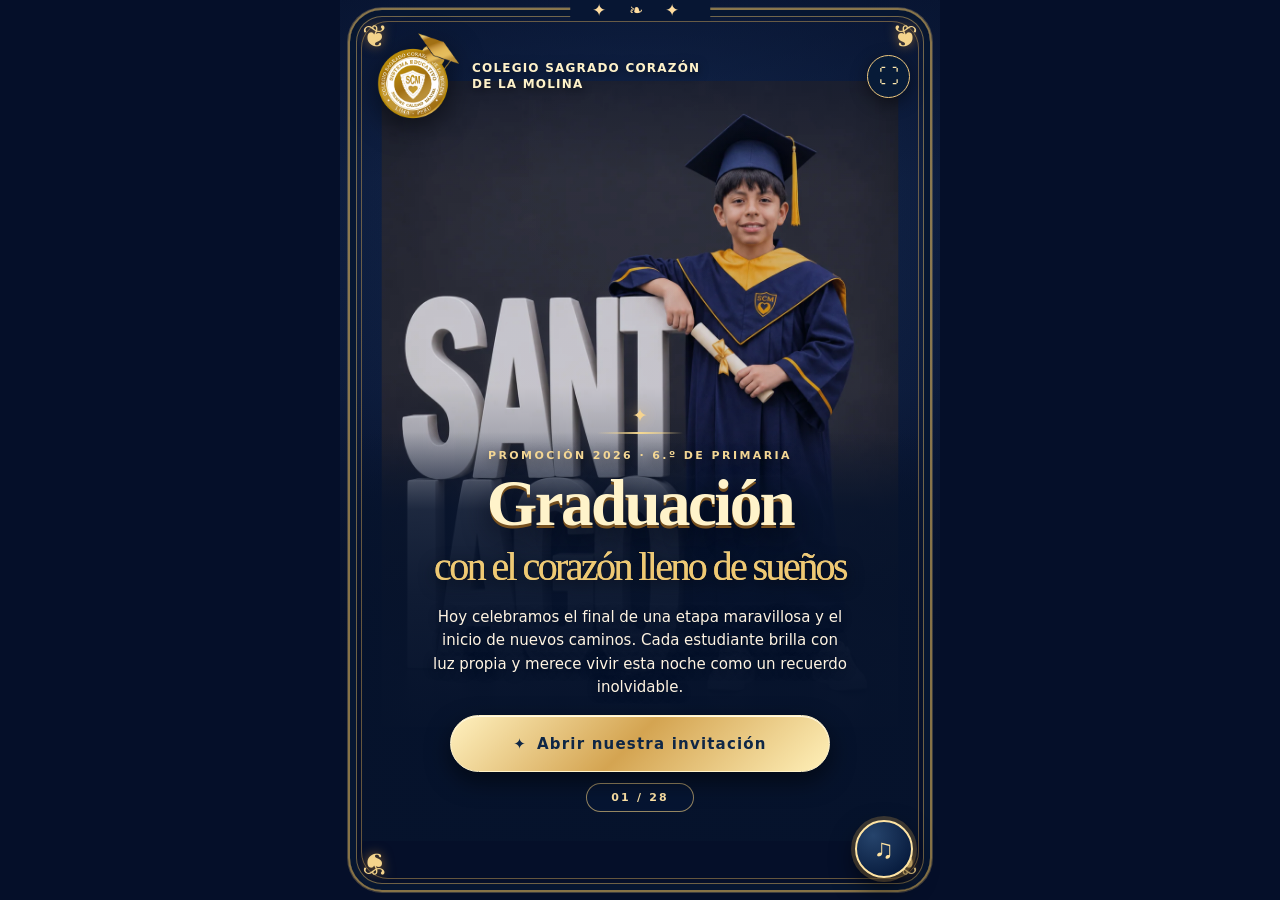
<file: Graduacion/index.html>
<!doctype html>
<html lang="es-PE">
<head>
  <meta charset="utf-8">
  <meta name="viewport" content="width=device-width,initial-scale=1,viewport-fit=cover">
  <meta name="theme-color" content="#050f29">
  <meta name="apple-mobile-web-app-capable" content="yes">
  <meta name="apple-mobile-web-app-status-bar-style" content="black-translucent">
  <meta name="mobile-web-app-capable" content="yes">
  <link rel="manifest" href="manifest.webmanifest">
  <meta name="description" content="Graduación de 6.º grado de Primaria · Colegio Sagrado Corazón de La Molina · Promoción 2026">
  <link rel="stylesheet" href="assets/estilos.css">
  <title>Graduación 6.º de Primaria 2026 | SCM</title>
</head>
<body>
  <main class="shell cover cover-luxury" aria-label="Portada de graduación">
    <div class="hero-stage" id="stage"></div>
    <div class="hero-mist"></div>
    <div class="royal-frame" aria-hidden="true"><span class="royal-corner rc-tl">❦</span><span class="royal-corner rc-tr">❦</span><span class="royal-corner rc-bl">❦</span><span class="royal-corner rc-br">❦</span></div>

    <header class="head luxury-head">
      <img src="assets/logo-graduacion.png" alt="Logotipo oficial SCM">
      <span>COLEGIO SAGRADO CORAZÓN<br>DE LA MOLINA</span>
      <button class="fullscreen-trigger" id="fullscreen" type="button" aria-label="Activar pantalla completa" title="Pantalla completa">⛶</button>
    </header>

    <section class="hero-overlay-card">
      <div class="crest-divider" aria-hidden="true">✦</div>
      <div class="hero-ornament-line"></div>
      <div class="kicker deluxe">Promoción 2026 · 6.º de Primaria</div>
      <h1 class="hero-title calligraphy-gold">Graduación<br><span>con el corazón lleno de sueños</span></h1>
      <p class="hero-message luxury-copy">Hoy celebramos el final de una etapa maravillosa y el inicio de nuevos caminos. Cada estudiante brilla con luz propia y merece vivir esta noche como un recuerdo inolvidable.</p>

      <div class="hero-actions">
        <a class="modern-btn modern-btn-main" href="invitacion.html">✦ <span>Abrir nuestra invitación</span></a>
      </div>
      <div class="hero-counter" id="counter">01 / 28</div>

    </section>
    <button class="royal-music" id="music" type="button" aria-label="Reproducir música" title="Reproducir o pausar música" aria-pressed="false">♫</button>
  </main>

  <audio id="audio" loop preload="none" src="assets/musica-graduacion.mp3"></audio>
  <div class="fullscreen-message" id="fullscreen-message" role="dialog" aria-modal="true" aria-label="Pantalla completa" aria-hidden="true">
    <div class="fullscreen-panel">
      <div style="font-size:36px">✦</div>
      <h2>Disfruta la invitación a pantalla completa</h2>
      <p id="fullscreen-help">Para una experiencia más inmersiva, utiliza el modo de pantalla completa de tu navegador.</p>
      <button id="fullscreen-close" type="button">Entendido</button>
    </div>
  </div>
  <script src="assets/datos.js"></script>
  <script src="assets/sitio.js"></script>
</body>
</html>
</file>
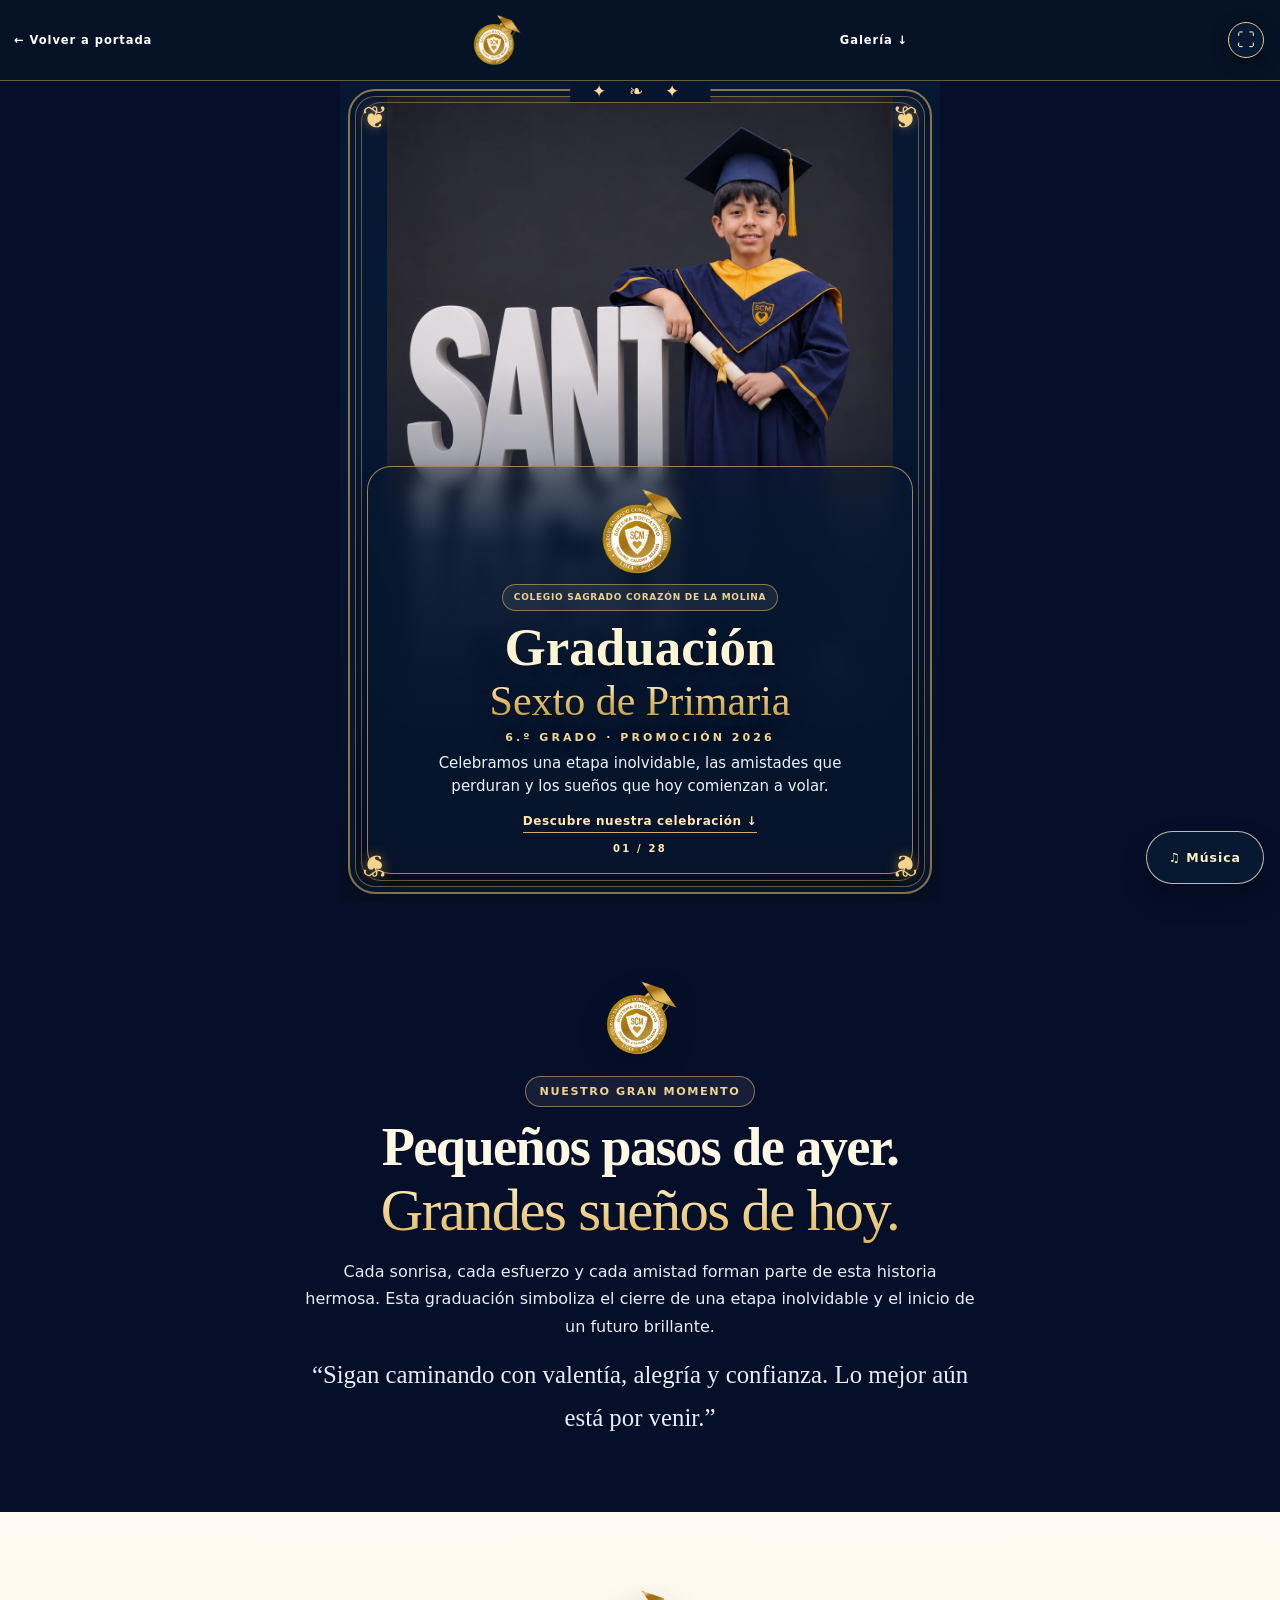
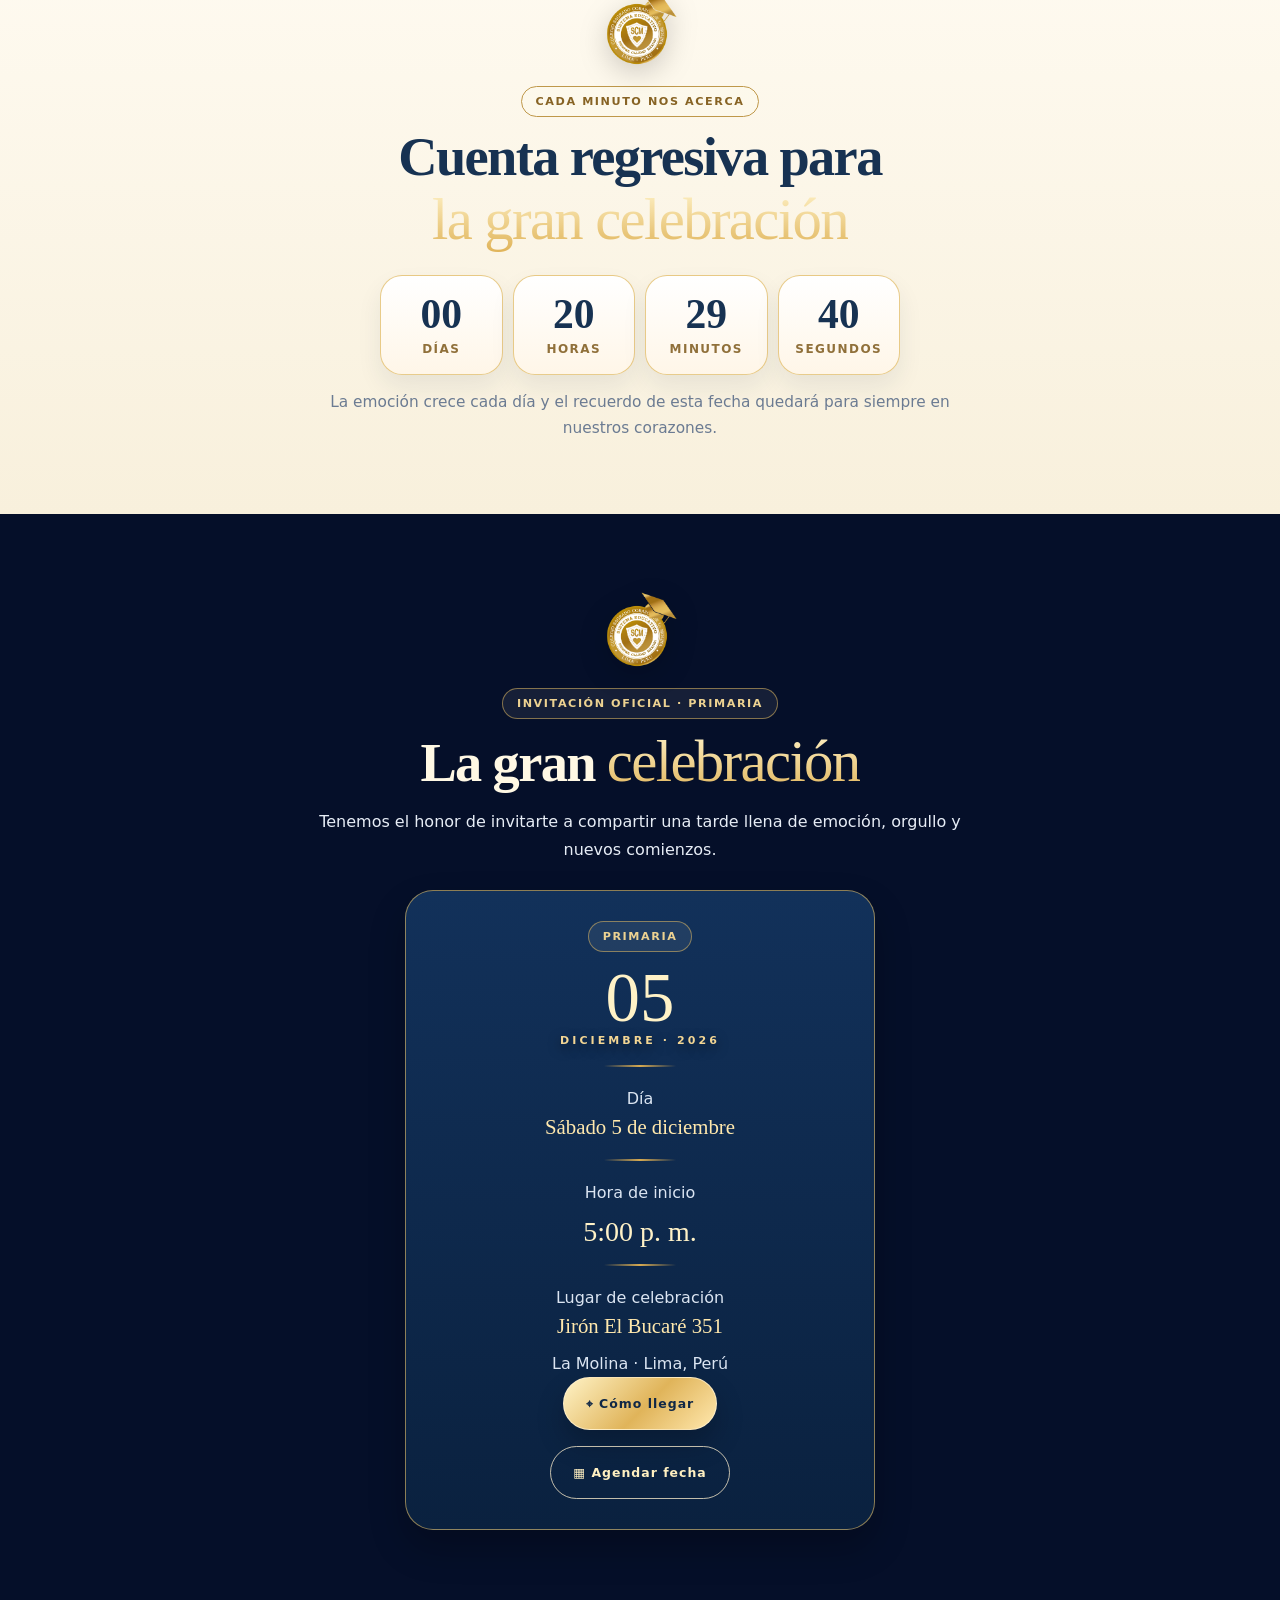
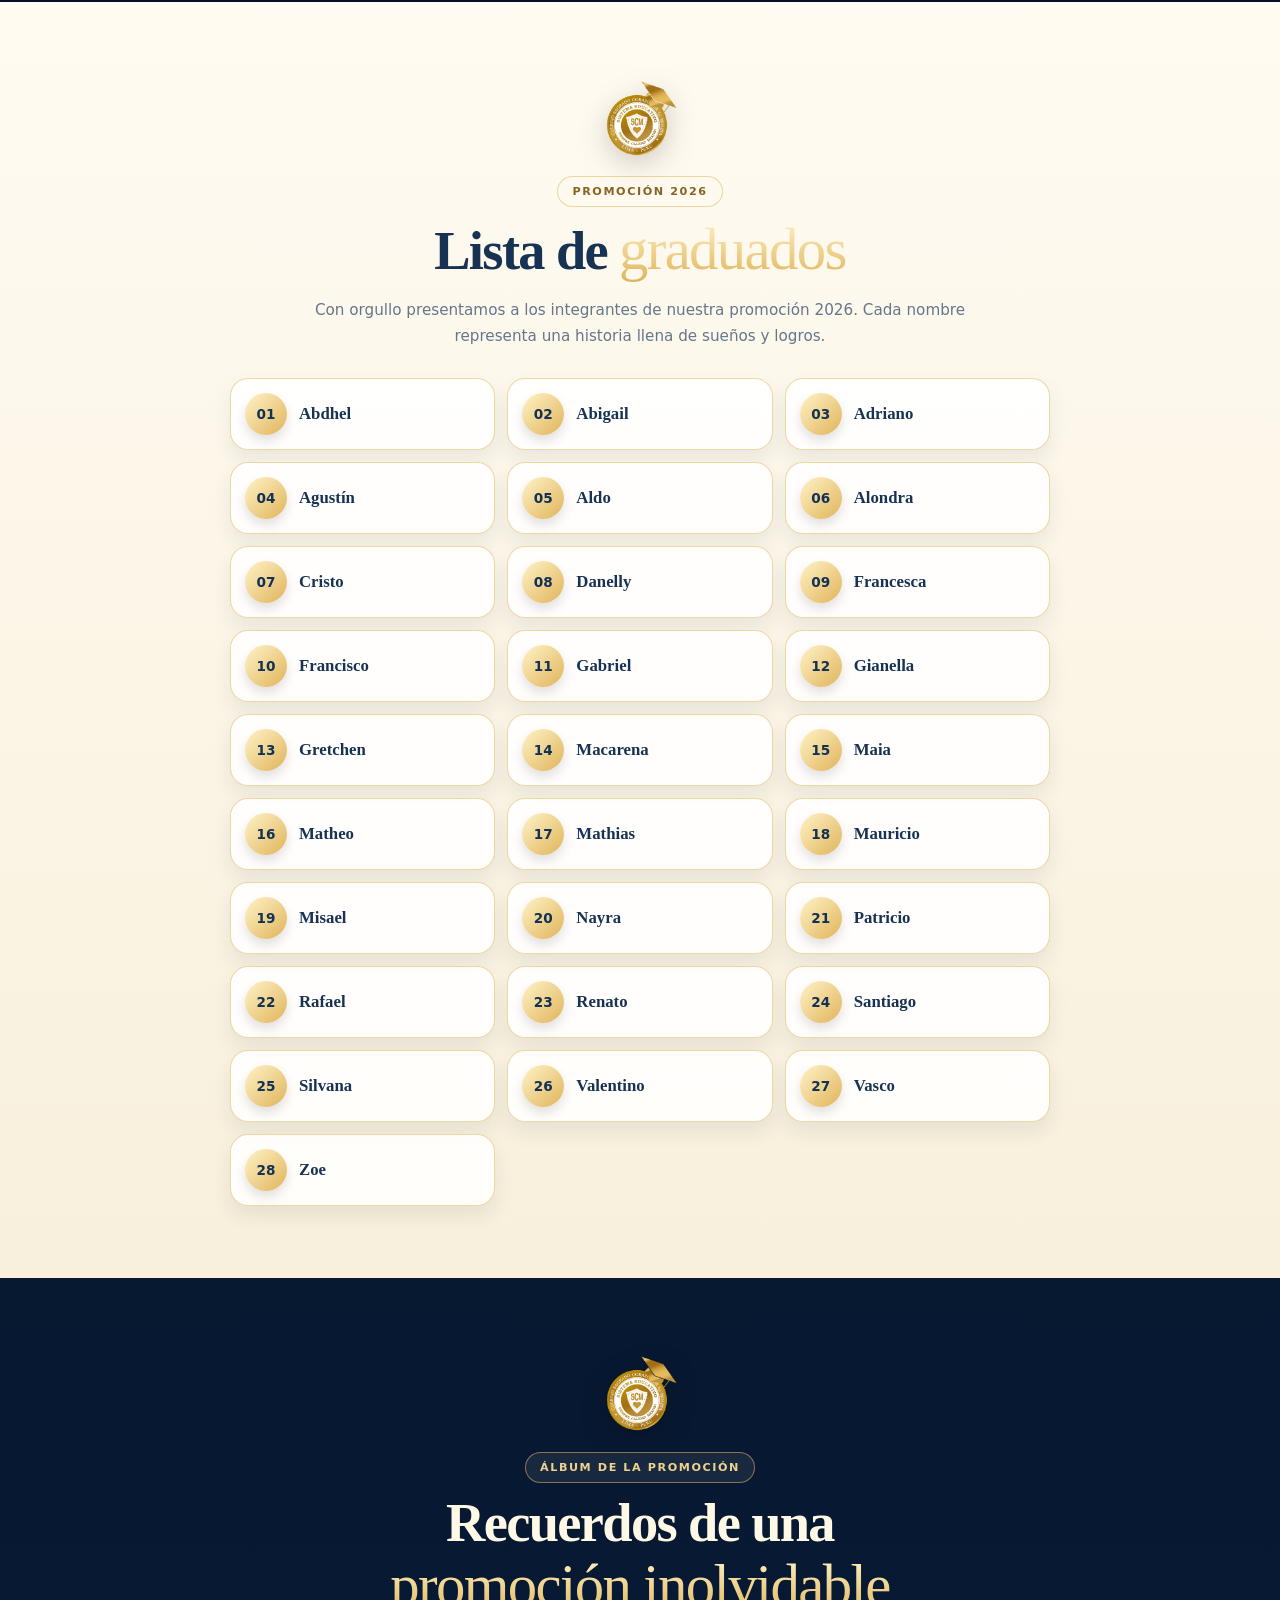
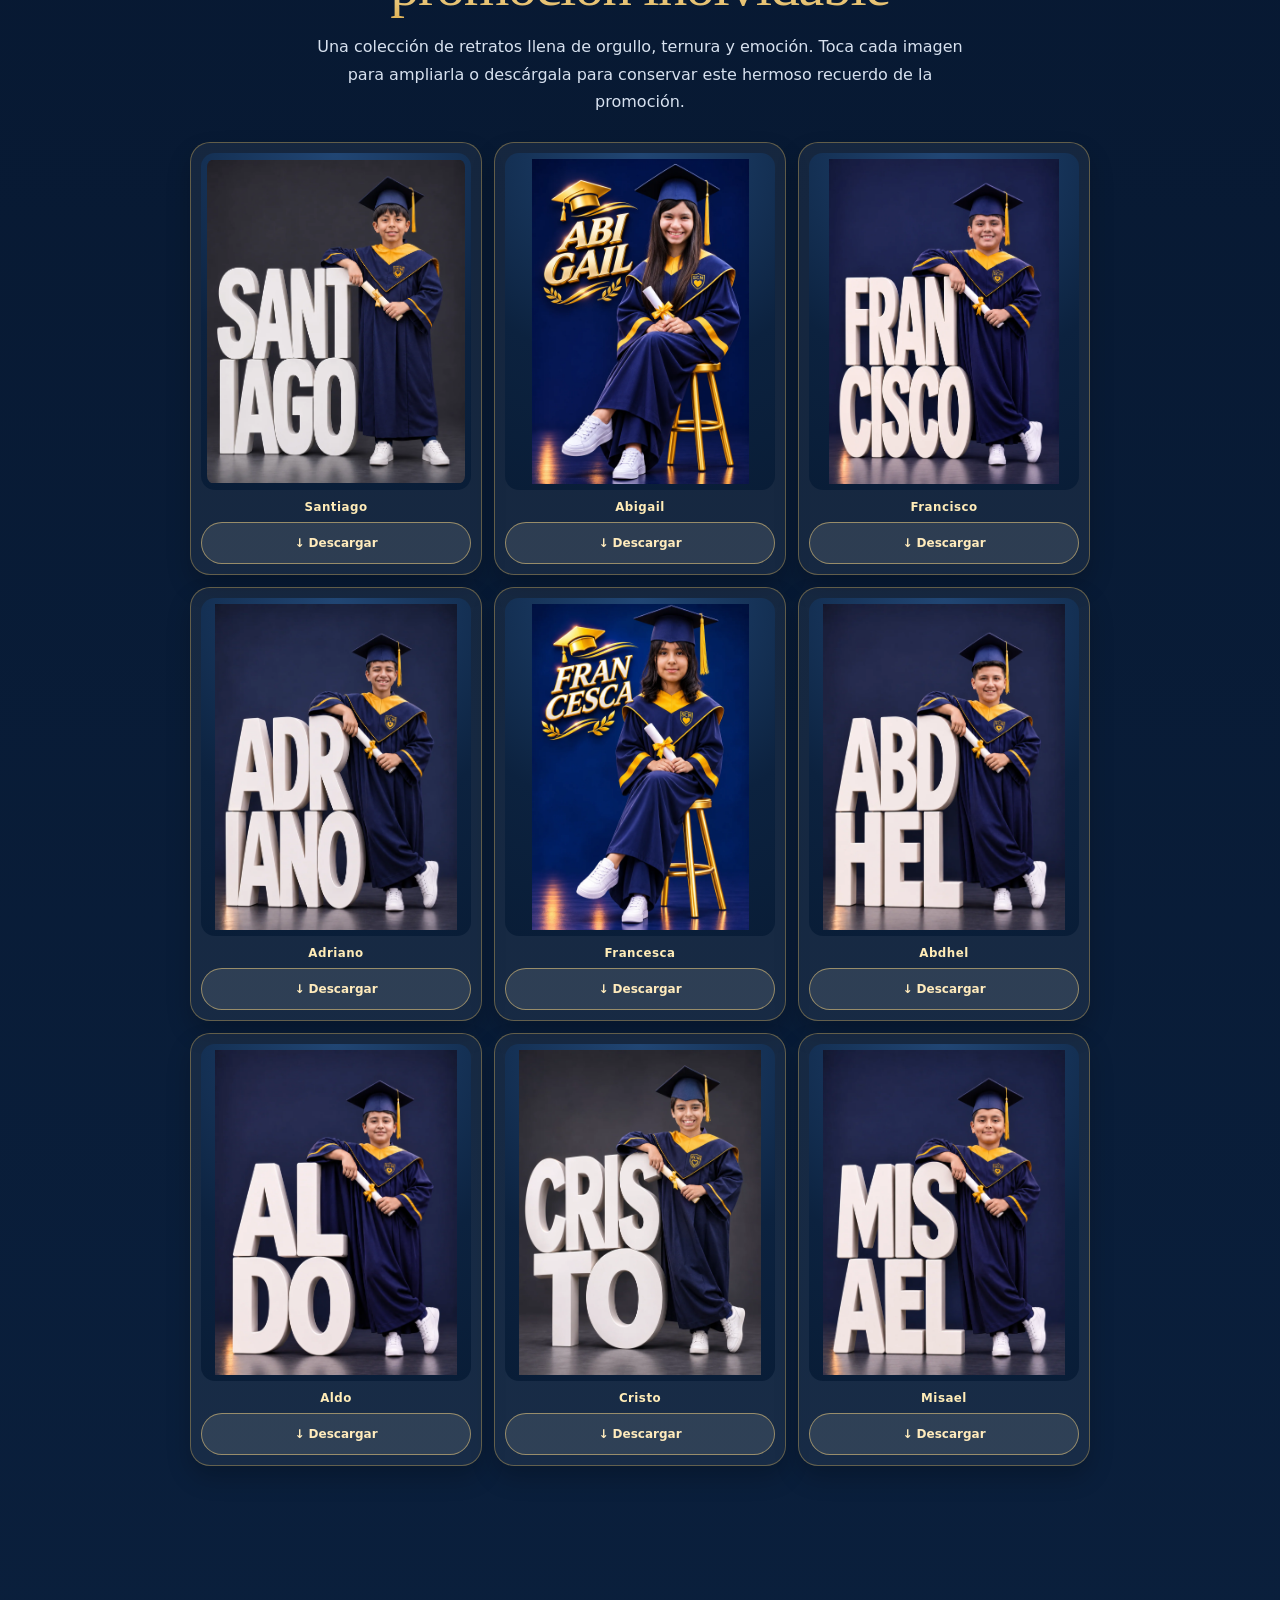
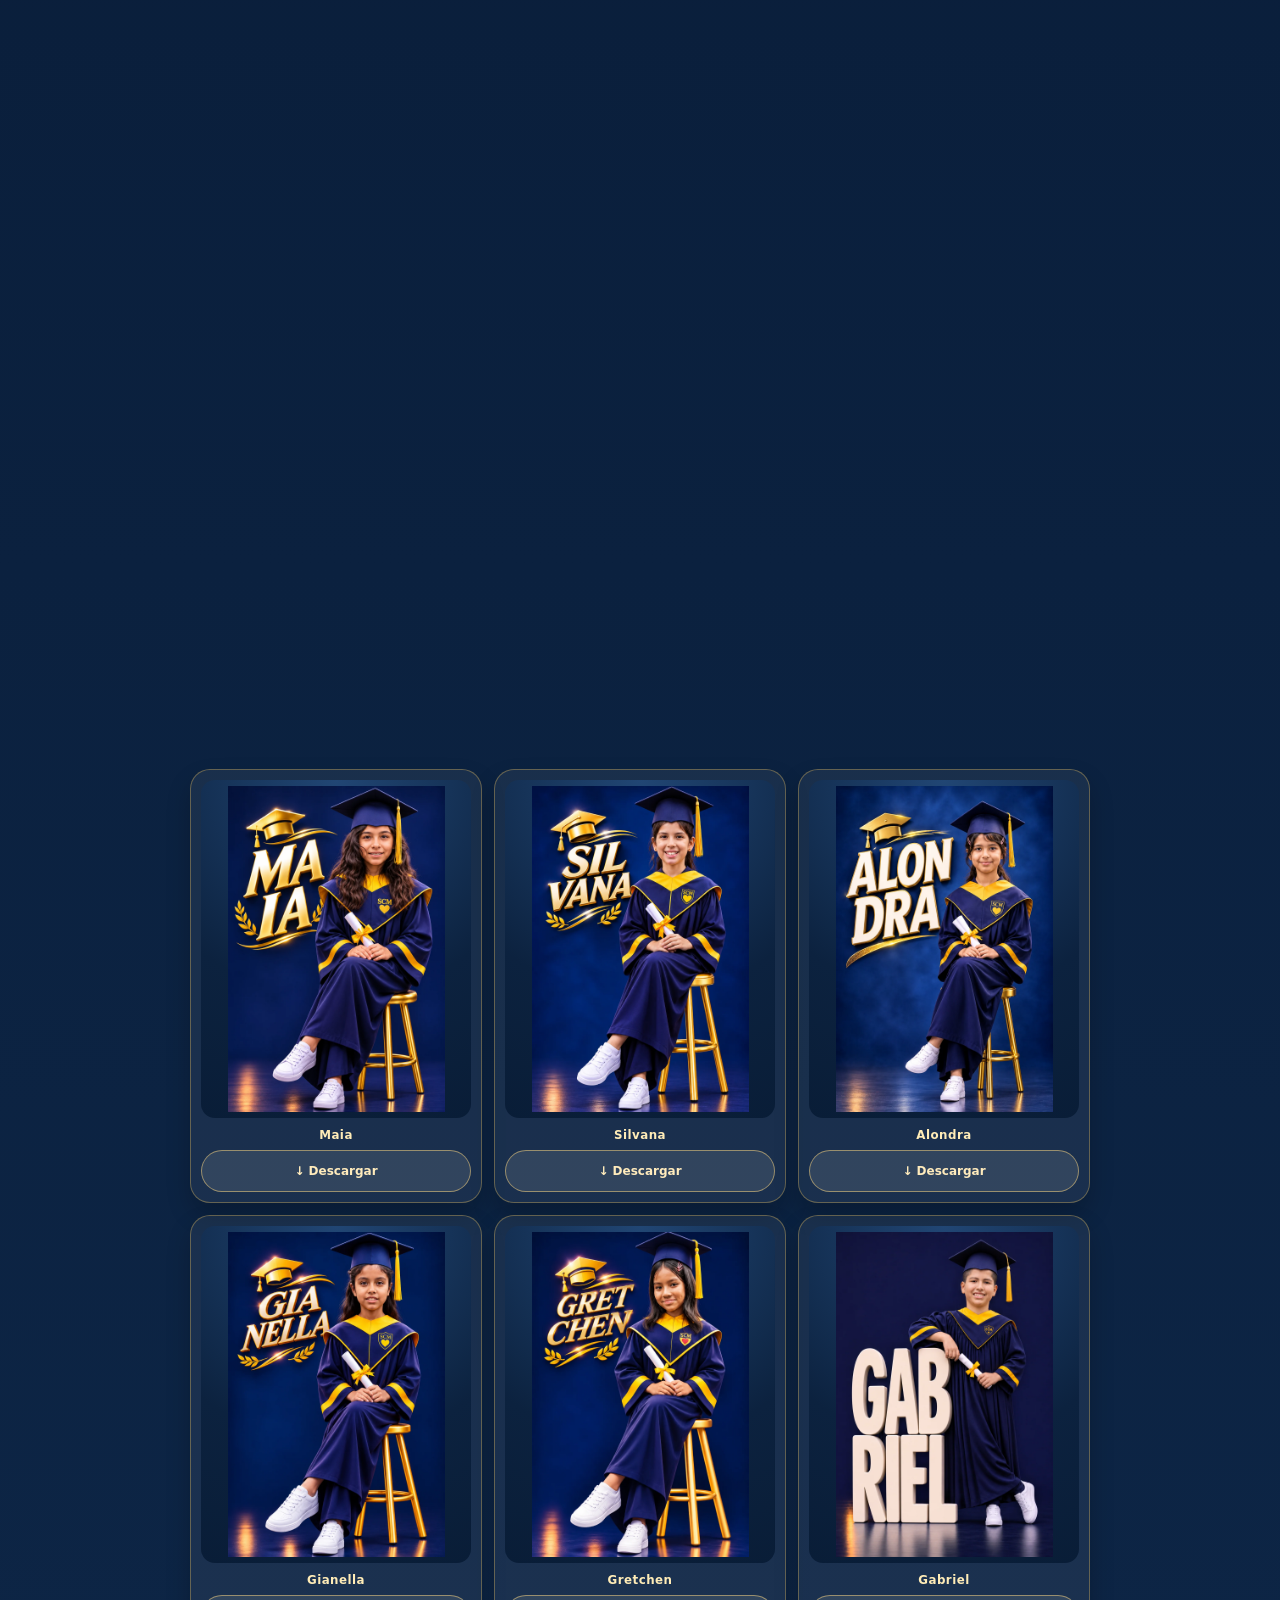
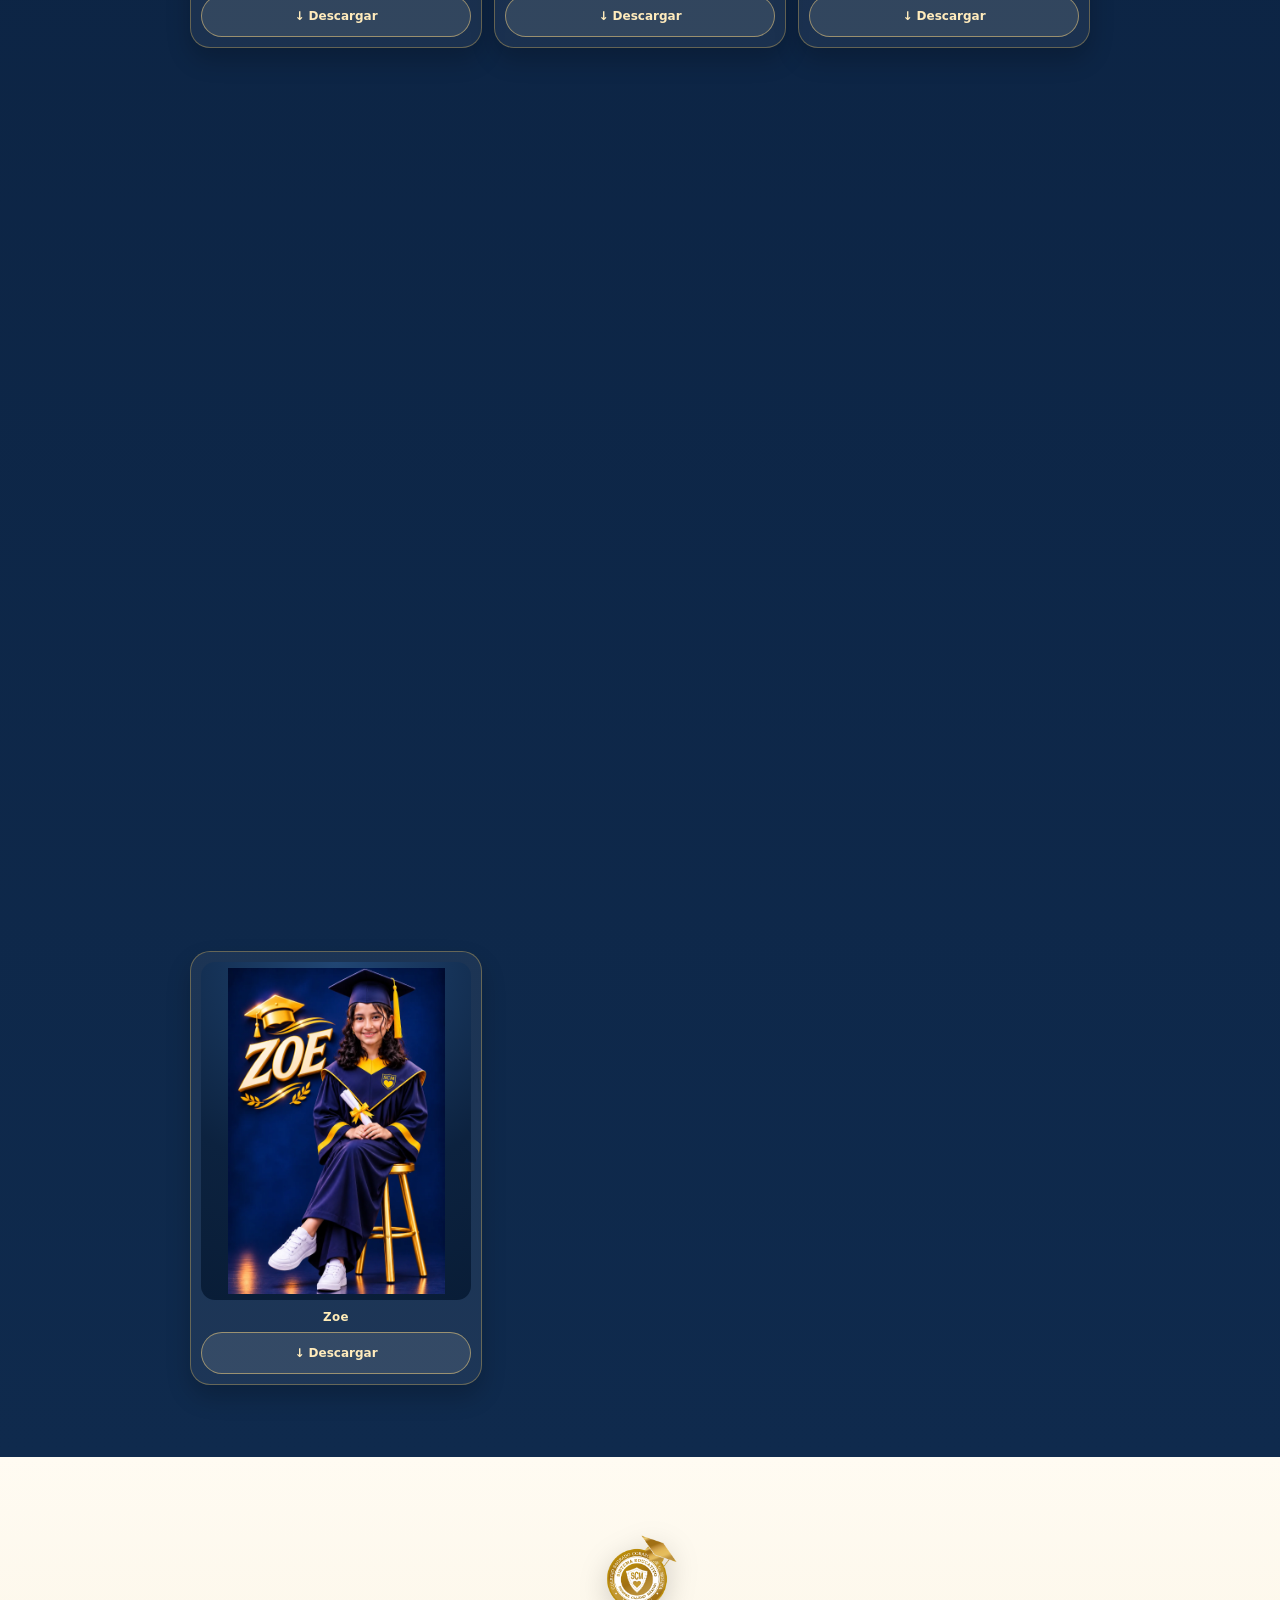
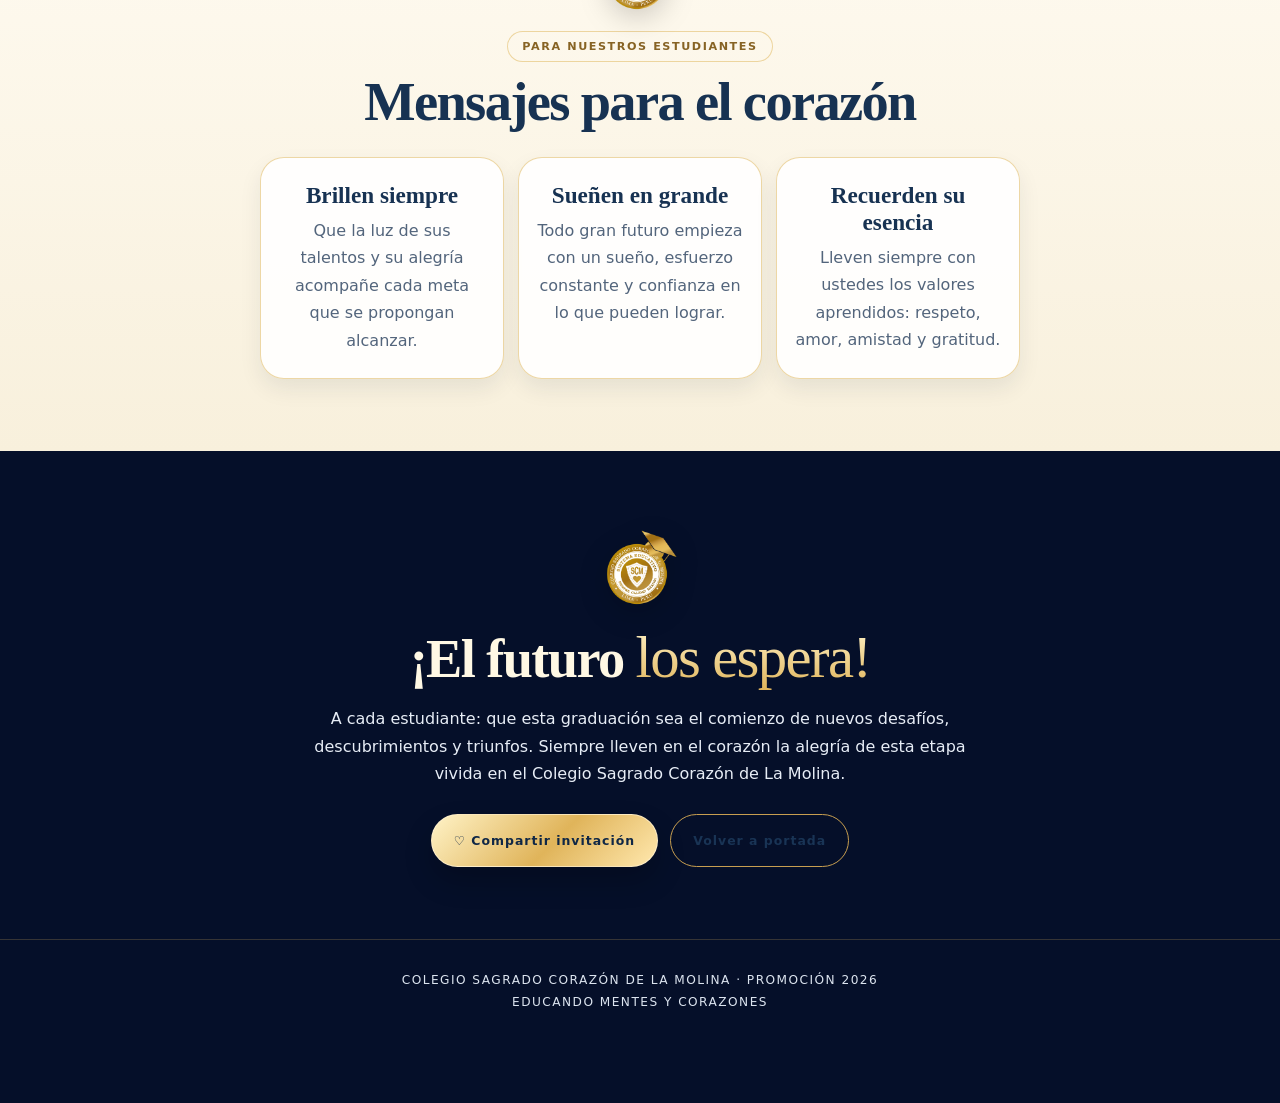
<file: Graduacion/invitacion.html>
<!doctype html>
<html lang="es-PE">
<head>
  <meta charset="utf-8">
  <meta name="viewport" content="width=device-width,initial-scale=1,viewport-fit=cover">
  <meta name="theme-color" content="#050f29">
  <meta name="apple-mobile-web-app-capable" content="yes">
  <meta name="apple-mobile-web-app-status-bar-style" content="black-translucent">
  <meta name="mobile-web-app-capable" content="yes">
  <link rel="manifest" href="manifest.webmanifest">
  <meta name="description" content="Graduación de 6.º grado de Primaria · Colegio Sagrado Corazón de La Molina · Promoción 2026">
  <link rel="stylesheet" href="assets/estilos.css">
  <title>Graduación 6.º de Primaria 2026 | SCM</title>
</head>
<body>
  <nav class="backbar">
    <a href="index.html">← Volver a portada</a>
    <img src="assets/logo-graduacion.png" alt="SCM">
    <a href="#galeria">Galería ↓</a>
    <button class="fullscreen-trigger" id="fullscreen" type="button" aria-label="Activar pantalla completa" title="Pantalla completa">⛶</button>
  </nav>

  <main>
    <section class="inside-hero shell inside-hero-luxury">
      <div class="royal-frame inner-royal-frame" aria-hidden="true"><span class="royal-corner rc-tl">❦</span><span class="royal-corner rc-tr">❦</span><span class="royal-corner rc-bl">❦</span><span class="royal-corner rc-br">❦</span></div>
      <div class="hero-stage inside-stage" id="stage"></div>
      <div class="hero-mist inside"></div>
      <div class="inside-card luxury-inside-card">
        <img class="logo-section" src="assets/logo-graduacion.png" alt="SCM">
        <div class="badge">Colegio Sagrado Corazón de La Molina</div>
        <h1 class="calligraphy-gold">Graduación<br><span class="script">Sexto de Primaria</span></h1>
        <div class="kicker">6.º grado · Promoción 2026</div>
        <p class="inside-msg">Celebramos una etapa inolvidable, las amistades que perduran y los sueños que hoy comienzan a volar.</p>
        <a class="inside-down-link" href="#cuenta-regresiva">Descubre nuestra celebración <span aria-hidden="true">↓</span></a>
        <div class="progress" id="counter">01 / 28</div>
      </div>
    </section>

<section class="section welcome deluxe-section">
      <img class="logo-section reveal" src="assets/logo-graduacion.png" alt="Logotipo de graduación">
      <div class="badge">Nuestro gran momento</div>
      <h2 class="reveal fancy-section-title">Pequeños pasos de ayer.<br><span>Grandes sueños de hoy.</span></h2>
      <p class="reveal">Cada sonrisa, cada esfuerzo y cada amistad forman parte de esta historia hermosa. Esta graduación simboliza el cierre de una etapa inolvidable y el inicio de un futuro brillante.</p>
      <p class="quote reveal">“Sigan caminando con valentía, alegría y confianza. Lo mejor aún está por venir.”</p>
    </section>

    <section class="section light countdown-wrap" id="cuenta-regresiva">
      <img class="logo-section reveal" src="assets/logo-graduacion.png" alt="SCM">
      <div class="badge" style="color:#876324;border-color:#bf984a">Cada minuto nos acerca</div>
      <h2 class="reveal fancy-section-title dark">Cuenta regresiva para<br><span>la gran celebración</span></h2>
      <div class="count-grid reveal" id="countdown">
        <div class="count-box"><strong id="days">00</strong><span>Días</span></div>
        <div class="count-box"><strong id="hours">00</strong><span>Horas</span></div>
        <div class="count-box"><strong id="minutes">00</strong><span>Minutos</span></div>
        <div class="count-box"><strong id="seconds">00</strong><span>Segundos</span></div>
      </div>
      <p id="countdown-note" class="countdown-note">La emoción crece cada día y el recuerdo de esta fecha quedará para siempre en nuestros corazones.</p>
    </section>

    <section class="section" id="ceremonia">
      <img class="logo-section reveal" src="assets/logo-graduacion.png" alt="Logotipo de graduación SCM">
      <div class="badge">Invitación oficial · Primaria</div>
      <h2 class="reveal fancy-section-title">La gran <span>celebración</span></h2>
      <p class="reveal">Tenemos el honor de invitarte a compartir una tarde llena de emoción, orgullo y nuevos comienzos.</p>
      <div class="event-details reveal deluxe-event-card">
        <div class="badge">PRIMARIA</div>
        <div class="event-big">05</div>
        <div class="kicker">DICIEMBRE · 2026</div>
        <div class="ornament"></div>
        <p>Día</p>
        <div class="where">Sábado 5 de diciembre</div>
        <div class="ornament"></div>
        <p>Hora de inicio</p>
        <div class="event-big" style="font-size:28px">5:00 p. m.</div>
        <div class="ornament"></div>
        <p>Lugar de celebración</p>
        <div class="where">Jirón El Bucaré 351</div>
        <p>La Molina · Lima, Perú</p>
        <a class="pill" target="_blank" rel="noopener noreferrer" href="https://www.google.com/maps/search/?api=1&amp;query=Jir%C3%B3n%20El%20Bucar%C3%A9%20351%2C%20La%20Molina%2C%20Lima%2C%20Per%C3%BA">⌖ Cómo llegar</a>
        <div><button type="button" id="calendar" class="outline" style="margin-top:16px">▦ Agendar fecha</button></div>
      </div>
    </section>

    <section class="section light" id="graduados">
      <img class="logo-section reveal" src="assets/logo-graduacion.png" alt="Logotipo SCM">
      <div class="badge" style="color:#876324">Promoción 2026</div>
      <h2 class="fancy-section-title dark">Lista de <span>graduados</span></h2>
      <p class="verify-note">Con orgullo presentamos a los integrantes de nuestra promoción 2026. Cada nombre representa una historia llena de sueños y logros.</p>
      <div class="graduates-list" id="graduates-list"></div>
    </section>

    <section class="section gallery" id="galeria">
      <img class="logo-section reveal" src="assets/logo-graduacion.png" alt="SCM">
      <div class="badge">Álbum de la promoción</div>
      <h2 class="reveal fancy-section-title">Recuerdos de una<br><span>promoción inolvidable</span></h2>
      <p class="reveal">Una colección de retratos llena de orgullo, ternura y emoción. Toca cada imagen para ampliarla o descárgala para conservar este hermoso recuerdo de la promoción.</p>
      <div class="grid" id="grid"></div>
    </section>

    <section class="section light love-note">
      <img class="logo-section reveal" src="assets/logo-graduacion.png" alt="SCM">
      <div class="badge" style="color:#876324">Para nuestros estudiantes</div>
      <h2 class="reveal fancy-section-title dark">Mensajes para el corazón</h2>
      <div class="message-grid">
        <article class="message-card reveal"><h3>Brillen siempre</h3><p>Que la luz de sus talentos y su alegría acompañe cada meta que se propongan alcanzar.</p></article>
        <article class="message-card reveal"><h3>Sueñen en grande</h3><p>Todo gran futuro empieza con un sueño, esfuerzo constante y confianza en lo que pueden lograr.</p></article>
        <article class="message-card reveal"><h3>Recuerden su esencia</h3><p>Lleven siempre con ustedes los valores aprendidos: respeto, amor, amistad y gratitud.</p></article>
      </div>
    </section>

    <section class="section finale">
      <img class="logo-section reveal" src="assets/logo-graduacion.png" alt="SCM">
      <h2 class="reveal fancy-section-title">¡El futuro <span>los espera!</span></h2>
      <p class="reveal">A cada estudiante: que esta graduación sea el comienzo de nuevos desafíos, descubrimientos y triunfos. Siempre lleven en el corazón la alegría de esta etapa vivida en el Colegio Sagrado Corazón de La Molina.</p>
      <div class="actionrow"><button class="pill" type="button" id="share" style="margin-top:0">♡ Compartir invitación</button><a class="outline" style="color:#193455;border-color:#c79e50" href="index.html">Volver a portada</a></div>
    </section>
  </main>

  <footer class="footer">COLEGIO SAGRADO CORAZÓN DE LA MOLINA · PROMOCIÓN 2026<br>EDUCANDO MENTES Y CORAZONES</footer>

  <div id="lightbox" class="lightbox" role="dialog" aria-modal="true" aria-label="Fotografía ampliada">
    <button class="close" id="lbclose" aria-label="Cerrar">×</button>
    <img id="lightImg" alt="Fotografía ampliada">
    <div class="controls"><button id="prev" aria-label="Foto anterior">←</button><span id="lightCount">1 / 28</span><button id="next" aria-label="Foto siguiente">→</button><a id="lightDownload" href="#" download>↓ Descargar foto</a></div>
  </div>

  <button id="floatingMusic" class="floating-music" type="button" aria-pressed="false">♫ Música</button>
  <audio id="audio" loop preload="none" src="assets/musica-graduacion.mp3"></audio>
  <div class="fullscreen-message" id="fullscreen-message" role="dialog" aria-modal="true" aria-label="Pantalla completa" aria-hidden="true">
    <div class="fullscreen-panel">
      <div style="font-size:36px">✦</div>
      <h2>Disfruta la invitación a pantalla completa</h2>
      <p id="fullscreen-help">Para una experiencia más inmersiva, utiliza el modo de pantalla completa de tu navegador.</p>
      <button id="fullscreen-close" type="button">Entendido</button>
    </div>
  </div>
  <script src="assets/datos.js"></script>
  <script src="assets/sitio.js"></script>
</body>
</html>
</file>
<file: Graduacion/assets/estilos.css>
:root{
  --navy:#071831;
  --navy-2:#0d2a4d;
  --deep:#061326;
  --gold:#e0b65d;
  --gold-2:#f1d18b;
  --gold-3:#fff0c6;
  --paper:#fcf8f0;
  --ink:#16304e;
  --muted:#d6dfed;
  --line:rgba(224,182,93,.45);
  --sans:system-ui,-apple-system,"Segoe UI",Arial,sans-serif;
  --script:"Brush Script MT","Lucida Handwriting","Segoe Script",cursive;
  --serif:Georgia,"Times New Roman",serif;
}
*{box-sizing:border-box}
html{scroll-behavior:smooth}
body{margin:0;background:radial-gradient(circle at top,#17355f 0%,#071831 58%);color:#fff;font-family:var(--sans);overflow-x:hidden}
a{color:inherit}button{font:inherit;cursor:pointer}img{display:block;max-width:100%}
.shell{width:min(100%,560px);margin:auto}
.cover{position:relative;min-height:100svh;overflow:hidden;isolation:isolate;background:#071831}
.hero-stage,.hero-mist{position:absolute;inset:0}
.hero-stage{z-index:-3;background:radial-gradient(circle at top,#214674 0%,#102847 56%,#091d37 100%);overflow:hidden}
.hero-stage figure{position:absolute;inset:0;margin:0;display:flex;align-items:center;justify-content:center;padding:110px 18px 190px;opacity:0;transform:scale(1.03);transition:opacity 1.3s ease,transform 2.2s ease}
.hero-stage figure.active{opacity:1;transform:scale(1)}
.hero-stage img{width:min(92%,470px);height:100%;max-height:58svh;object-fit:cover;object-position:center 15%;border-radius:42px;opacity:.38;border:3px solid rgba(245,209,128,.78);box-shadow:0 18px 36px rgba(0,0,0,.28), inset 0 0 0 1px rgba(255,244,210,.25);background:rgba(255,255,255,.03)}
.hero-mist{z-index:-2;background:radial-gradient(circle at 50% 0%,rgba(255,219,142,.18),transparent 26%),linear-gradient(180deg,rgba(7,24,49,.18) 0%,rgba(7,24,49,.08) 18%,rgba(7,24,49,.52) 58%,rgba(7,24,49,.9) 100%)}
.hero-mist.inside{background:linear-gradient(180deg,rgba(7,24,49,.18) 0%,rgba(7,24,49,.1) 20%,rgba(7,24,49,.64) 66%,rgba(7,24,49,.94) 100%)}
.border{position:absolute;inset:10px;border-radius:24px;border:1px solid rgba(245,209,128,.62);pointer-events:none;z-index:7}
.border.deluxe:before,.border.deluxe:after{content:"";position:absolute;width:18px;height:18px;border:2px solid rgba(255,239,193,.92);border-radius:4px}
.border.deluxe:before{top:14px;left:14px;border-right:0;border-bottom:0}.border.deluxe:after{right:14px;bottom:14px;border-left:0;border-top:0}
.head{position:absolute;z-index:8;top:18px;left:18px;right:18px;display:flex;align-items:center;gap:12px}
.head img{width:78px;height:88px;object-fit:contain;filter:drop-shadow(0 10px 18px rgba(0,0,0,.35))}
.head span{font-size:11px;line-height:1.45;letter-spacing:.18em;font-weight:800;text-shadow:0 2px 10px rgba(0,0,0,.55)}
.hero-overlay-card{position:relative;z-index:5;min-height:100svh;display:flex;flex-direction:column;justify-content:flex-end;align-items:center;text-align:center;padding:112px 20px 34px}
.hero-overlay-card:before{content:"";position:absolute;left:14px;right:14px;bottom:16px;top:112px;border-radius:34px;background:linear-gradient(180deg,rgba(6,19,38,.08),rgba(6,19,38,.16) 22%,rgba(6,19,38,.52) 60%,rgba(6,19,38,.72) 100%);backdrop-filter:blur(2px);border:1px solid rgba(241,208,132,.22);box-shadow:0 18px 50px rgba(0,0,0,.28);z-index:-1}
.hero-ornament-line{width:86px;height:2px;background:linear-gradient(90deg,transparent,var(--gold-2),transparent);margin-bottom:14px}
.kicker{font-size:11px;letter-spacing:.28em;text-transform:uppercase;font-weight:800;color:#f3d694;text-shadow:0 4px 12px rgba(0,0,0,.55)}
.calligraphy-gold,.fancy-section-title,.hero-title{font-family:var(--serif)}
.hero-title{margin:10px 0 8px;font-size:clamp(2.55rem,9vw,3.8rem);line-height:1.02;font-weight:700;letter-spacing:-.04em;color:var(--gold-3);text-shadow:0 7px 22px rgba(0,0,0,.45)}
.hero-title span{display:block;margin-top:8px;font-family:var(--script);font-size:clamp(1.75rem,7.4vw,2.7rem);font-weight:500;line-height:1.08;background:linear-gradient(180deg,#fff6d7 0%,#f0c86e 52%,#cea34b 100%);-webkit-background-clip:text;background-clip:text;color:transparent;text-shadow:none;filter:drop-shadow(0 4px 10px rgba(0,0,0,.3))}
.luxury-copy{max-width:455px;margin:6px auto 0;font-size:1rem;line-height:1.7;color:#eef3fa;text-shadow:0 3px 10px rgba(0,0,0,.45)}
.hero-event-card{margin-top:16px;display:flex;flex-direction:column;gap:5px;max-width:440px;padding:14px 16px;border-radius:22px;background:linear-gradient(180deg,rgba(255,248,232,.13),rgba(255,248,232,.08));border:1px solid rgba(245,209,128,.48);box-shadow:inset 0 1px 0 rgba(255,255,255,.08)}
.hero-event-card strong{font-size:.78rem;letter-spacing:.12em;color:#fff1c8}.hero-event-card span{font-size:.96rem;color:#eff5fb}
.hero-actions{display:flex;flex-direction:column;gap:12px;width:min(100%,390px);margin-top:18px}
.modern-btn{display:flex;align-items:center;justify-content:center;gap:10px;min-height:56px;border-radius:18px;padding:14px 18px;text-decoration:none;border:1px solid rgba(255,241,207,.7);font-weight:900;letter-spacing:.08em;box-shadow:0 14px 26px rgba(0,0,0,.22);backdrop-filter:blur(8px)}
.modern-btn span{display:inline-block}
.modern-btn-main{background:linear-gradient(135deg,#fff3c7,#e0b45a 54%,#ffe8ae);color:#0f2746}
.modern-btn-main:hover{transform:translateY(-1px)}
.modern-btn-audio{background:linear-gradient(135deg,rgba(255,247,228,.18),rgba(255,247,228,.1));color:#fff1c4}
.hero-counter{margin-top:14px;display:inline-flex;align-items:center;justify-content:center;min-width:108px;padding:8px 15px;border-radius:999px;background:rgba(7,24,49,.66);border:1px solid rgba(245,209,128,.6);font-size:11px;letter-spacing:.2em;font-weight:800;color:#fff0c1}
.hero-note{max-width:435px;margin-top:12px;font-size:.86rem;line-height:1.65;color:#ecdab0}
.backbar{padding:11px 14px;display:flex;justify-content:space-between;align-items:center;gap:8px;background:#061326;border-bottom:1px solid var(--line);position:sticky;top:0;z-index:40}
.backbar a{text-decoration:none;font-size:.72rem;font-weight:700;letter-spacing:.08em}.backbar img{width:52px;height:58px;object-fit:contain}
.inside-hero{position:relative;min-height:84svh;overflow:hidden;background:#0a1e38}
.inside-card{position:absolute;left:18px;right:18px;bottom:18px;z-index:3;padding:22px 18px;border-radius:28px;border:1px solid rgba(241,207,125,.6);background:linear-gradient(180deg,rgba(8,26,50,.72),rgba(6,19,38,.92));box-shadow:0 18px 35px rgba(0,0,0,.3);backdrop-filter:blur(8px);text-align:center}
.logo-section{width:78px;height:88px;margin:0 auto 14px;object-fit:contain;filter:drop-shadow(0 8px 14px rgba(0,0,0,.18))}
.badge{display:inline-flex;padding:8px 14px;border-radius:999px;border:1px solid rgba(225,184,96,.55);color:#edd291;font-size:.7rem;letter-spacing:.14em;font-weight:900;text-transform:uppercase;background:rgba(255,249,236,.07)}
.inside-card h1{margin:12px 0 6px;font-size:clamp(2.25rem,8vw,3.5rem);line-height:1.02;font-weight:700;color:#fff4d4;text-shadow:0 7px 18px rgba(0,0,0,.35)}
.inside-card .script{display:block;margin-top:6px;font-family:var(--script);font-size:clamp(2.2rem,9vw,3.2rem);font-weight:500;background:linear-gradient(180deg,#fff6d7 0%,#f0c86e 52%,#cea34b 100%);-webkit-background-clip:text;background-clip:text;color:transparent}
.inside-msg{max-width:440px;margin:12px auto 14px;line-height:1.66;color:#edf2f9}
.progress{font-size:.75rem;letter-spacing:.22em;color:#ffe8b4;font-weight:800}
.section{padding:72px 20px;text-align:center}
.section p{max-width:670px;margin:14px auto 0;line-height:1.72;color:#e7edf6}
.section h2{margin:10px auto 0;font-size:clamp(2rem,7vw,3.4rem);line-height:1.12}
.fancy-section-title{font-family:var(--serif);font-weight:700;letter-spacing:-.03em;color:#fff8e4}
.fancy-section-title span{font-family:var(--script);font-weight:500;font-size:1.08em;background:linear-gradient(180deg,#fff3c9,#e0b45a);-webkit-background-clip:text;background-clip:text;color:transparent}
.fancy-section-title.dark{color:#173252}
.quote{font-family:var(--script);font-size:1.55rem;color:#9b7432;line-height:1.35}
.light{background:linear-gradient(180deg,#fffbf2,#f8f0dc);color:var(--ink)}
.light p{color:#45596f}
.count-grid{display:grid;grid-template-columns:repeat(4,minmax(0,1fr));gap:10px;max-width:520px;margin:22px auto 0}
.count-box{padding:18px 8px;border-radius:22px;background:linear-gradient(180deg,#fff,#fff6e8);border:1px solid rgba(223,183,92,.7);box-shadow:0 12px 24px rgba(26,45,74,.08)}
.count-box strong{display:block;font-family:var(--serif);font-size:clamp(1.8rem,7vw,2.6rem);line-height:1;color:#173252}.count-box span{display:block;margin-top:6px;font-size:.75rem;letter-spacing:.12em;text-transform:uppercase;color:#90703a;font-weight:800}
.countdown-note{max-width:620px;color:#6b7b92!important;font-size:.96rem}
.event-details{margin:26px auto 0;max-width:470px;padding:30px 22px;border-radius:28px;background:linear-gradient(180deg,#12315a,#0a213f);border:1px solid rgba(227,189,100,.6);box-shadow:0 18px 36px rgba(0,0,0,.24)}
.event-details p{margin-top:10px;color:#dbe5f2}.event-big{font-family:var(--serif);font-size:4.3rem;line-height:1;color:#fff2c7;margin:12px 0 2px}.where{font-size:1.3rem;line-height:1.35;font-family:var(--serif);color:#ffe8ad}.ornament{width:72px;height:2px;background:linear-gradient(90deg,transparent,var(--gold),transparent);margin:18px auto}
.pill,.outline,.floating-music{display:inline-flex;align-items:center;justify-content:center;text-decoration:none;border-radius:999px;min-height:53px;padding:12px 22px;font-size:.78rem;letter-spacing:.08em;font-weight:900;border:1px solid rgba(255,241,207,.75)}
.pill{background:linear-gradient(135deg,#fff3c7,#e0b45a 54%,#ffe8ae);color:#0f2746;box-shadow:0 14px 28px rgba(0,0,0,.22)}
.outline{background:transparent;color:#fff0c1}
.verify-note{max-width:720px;font-size:.95rem;color:#66768b!important}
.graduates-list{display:grid;grid-template-columns:repeat(2,minmax(0,1fr));gap:12px;max-width:760px;margin:26px auto 0}
.graduates-list.avatars .graduate-name{display:flex;align-items:center;gap:12px;padding:10px 12px;border-radius:20px;background:rgba(255,255,255,.87);border:1px solid rgba(224,186,102,.55);color:#173252;box-shadow:0 10px 22px rgba(14,34,62,.08);text-align:left}
.avatar-thumb{width:72px;height:72px;border-radius:50%;border:4px solid rgba(224,182,93,.9);overflow:hidden;flex:0 0 72px;box-shadow:0 8px 14px rgba(18,48,78,.15);background:radial-gradient(circle at top,#214674,#0c223f 62%,#091d37)}
.avatar-thumb img{width:100%;height:100%;object-fit:cover;object-position:center 15%}
.name-copy{display:flex;flex-direction:column;gap:2px}.name-copy strong{font-family:var(--serif);font-size:1.08rem;color:#173252}.name-copy span{font-size:.7rem;letter-spacing:.12em;text-transform:uppercase;color:#a57b2f;font-weight:800}
.gallery{background:linear-gradient(180deg,#071831,#0f2a4d)}
.gallery p{color:#d7e1ef}.grid{display:grid;grid-template-columns:repeat(2,minmax(0,1fr));gap:12px;max-width:900px;margin:26px auto 0}
.tile{background:rgba(255,255,255,.06);border:1px solid rgba(223,183,92,.38);border-radius:20px;padding:10px;box-shadow:0 12px 24px rgba(0,0,0,.2)}
.tile img{width:100%;aspect-ratio:4/5;object-fit:contain;object-position:center;background:radial-gradient(circle at top,#214674,#0c223f 60%,#091d37);border-radius:14px;padding:6px;cursor:pointer}.tile .name{font-size:.74rem;letter-spacing:.04em;font-weight:800;color:#ffecb7;margin:10px 0 8px}.tile .download{display:inline-flex;align-items:center;justify-content:center;width:100%;min-height:42px;text-decoration:none;border-radius:999px;background:rgba(255,247,228,.1);border:1px solid rgba(239,205,125,.55);color:#ffebbc;font-weight:800;font-size:.75rem}
.message-grid{display:grid;grid-template-columns:1fr;gap:14px;max-width:760px;margin:24px auto 0}.message-card{padding:24px 18px;border-radius:24px;background:rgba(255,255,255,.9);border:1px solid rgba(224,186,102,.58);box-shadow:0 10px 22px rgba(16,38,64,.08)}.message-card h3{margin:0 0 8px;color:#173252;font-family:var(--serif);font-size:1.45rem}.message-card p{margin:0;color:#53657c}
.actionrow{display:flex;flex-wrap:wrap;gap:12px;justify-content:center;margin-top:26px}
.footer{padding:30px 18px 90px;text-align:center;font-size:.76rem;letter-spacing:.12em;line-height:1.8;color:#dce4ef;border-top:1px solid rgba(225,184,96,.22)}
.floating-music{position:fixed;right:16px;bottom:16px;z-index:50;background:rgba(8,26,50,.92);color:#fff0c1;box-shadow:0 14px 26px rgba(0,0,0,.25);backdrop-filter:blur(8px)}
.lightbox{position:fixed;inset:0;z-index:80;background:rgba(2,9,18,.94);display:none;place-items:center;padding:18px}.lightbox.open{display:grid}.lightbox img{max-width:100%;max-height:76svh;object-fit:contain;background:linear-gradient(180deg,#214674,#0c223f 60%,#091d37);padding:12px;border-radius:20px;border:1px solid rgba(245,209,128,.5)}.close{position:absolute;top:16px;right:16px;width:44px;height:44px;border-radius:50%;background:#102847;color:#fff2c7;border:1px solid rgba(245,209,128,.6);font-size:1.5rem}.controls{display:flex;flex-wrap:wrap;align-items:center;justify-content:center;gap:10px;margin-top:12px}.controls button,.controls a{min-height:42px;padding:10px 16px;border-radius:999px;border:1px solid rgba(245,209,128,.55);background:#102847;color:#fff0c4;text-decoration:none;font-weight:800}
.reveal{opacity:0;transform:translateY(24px);transition:opacity .8s ease,transform .8s ease}.reveal.shown{opacity:1;transform:none}
@media(min-width:680px){.message-grid{grid-template-columns:repeat(3,minmax(0,1fr))}.grid{grid-template-columns:repeat(3,minmax(0,1fr))}.graduates-list{grid-template-columns:repeat(3,minmax(0,1fr))}}
@media(max-width:560px){.head img{width:68px;height:78px}.head span{font-size:10px}.hero-stage figure{position:absolute;inset:0;margin:0;display:flex;align-items:center;justify-content:center;padding:110px 18px 190px;opacity:0;transform:scale(1.03);transition:opacity 1.3s ease,transform 2.2s ease}.hero-title{font-size:2.45rem}.hero-title span{font-size:1.85rem}.count-grid{grid-template-columns:repeat(2,minmax(0,1fr))}.graduates-list.avatars .graduate-name{padding:10px}}
@media(max-width:390px){.backbar a{font-size:.66rem}.head{left:14px;right:14px;top:14px}.hero-overlay-card{padding:104px 14px 26px}.hero-overlay-card:before{left:10px;right:10px;top:104px;bottom:12px}.modern-btn{min-height:52px;padding:12px 14px;font-size:.74rem}.graduates-list,.grid{grid-template-columns:1fr}.avatar-thumb{width:64px;height:64px;flex-basis:64px}}
@media(prefers-reduced-motion:reduce){*{animation:none!important;transition:none!important;scroll-behavior:auto!important}}

/* Ajustes finales: fotos nítidas con transparencia leve y visibles en ambas pantallas */
.cover, .inside-hero { isolation:isolate; }
.hero-stage { z-index:0; }
.hero-stage img { filter:brightness(.93) saturate(1.05); transform:none; opacity:.83; }
.hero-mist { z-index:1; background:linear-gradient(180deg,rgba(7,24,49,.10) 0%,rgba(7,24,49,.08) 26%,rgba(7,24,49,.20) 56%,rgba(7,24,49,.60) 100%); }
.hero-mist.inside { background:linear-gradient(180deg,rgba(7,24,49,.08) 0%,rgba(7,24,49,.05) 36%,rgba(7,24,49,.25) 64%,rgba(7,24,49,.77) 100%); }
.hero-overlay-card { isolation:isolate; z-index:2; }
.hero-overlay-card:before { backdrop-filter:none; background:linear-gradient(180deg,rgba(6,19,38,.02) 0%,rgba(6,19,38,.06) 28%,rgba(6,19,38,.45) 62%,rgba(6,19,38,.68) 100%); }
.inside-hero .hero-stage figure { padding:10px 12px 175px; }
.inside-hero .hero-stage img { opacity:1; }
.inside-card { background:linear-gradient(180deg,rgba(8,26,50,.53),rgba(6,19,38,.87)); }
.preview-section { padding:48px 18px 58px; text-align:center; background:linear-gradient(180deg,#0a2241,#071831); border-top:1px solid rgba(224,182,93,.34); }
.preview-section h2 {font:500 clamp(1.8rem,7vw,2.7rem)/1.17 Georgia,serif; color:#fff0c9;margin:4px 0 12px;}
.preview-section p { color:#dce6f5; margin:0 auto 20px; max-width:540px; line-height:1.6; }
.preview-students { display:grid; grid-template-columns:repeat(4,minmax(0,1fr));gap:9px;max-width:620px;margin:0 auto 18px; }
.preview-students img { width:100%; aspect-ratio:3/4; object-fit:contain; background:radial-gradient(circle at top,#254e7c,#0a1c33); border:2px solid #dbb76a; border-radius:13px;padding:3px; }
.preview-link { display:inline-block;color:#ffdf98;border-bottom:1px solid #ffdf98;text-decoration:none;font-weight:700;padding:10px; }
.graduates-list.avatars .graduate-name { min-width:0; }
.name-copy strong{overflow-wrap:anywhere;}
@media(max-width:390px){.preview-students{grid-template-columns:repeat(4,minmax(0,1fr));gap:5px}.preview-students img{padding:1px;border-radius:9px}}


.preview-section{padding:54px 20px;background:linear-gradient(180deg,#0b2445,#081a33);text-align:center}.preview-section h2{margin:12px auto 0;color:#fff6df;font-family:var(--serif);font-size:clamp(1.9rem,7vw,3rem)}.preview-section p{max-width:720px;margin:14px auto 0;color:#d9e5f4;line-height:1.7}.preview-students{display:grid;grid-template-columns:repeat(2,minmax(0,1fr));gap:12px;max-width:880px;margin:24px auto 0}.preview-card{background:rgba(255,255,255,.06);border:1px solid rgba(223,183,92,.35);border-radius:18px;padding:10px;box-shadow:0 10px 22px rgba(0,0,0,.16)}.preview-card img{width:100%;aspect-ratio:4/5;object-fit:cover;object-position:center 15%;border-radius:14px;border:1px solid rgba(255,240,206,.18)}.preview-card span{display:block;margin-top:8px;color:#ffefbe;font-weight:800;font-size:.82rem;letter-spacing:.04em}.preview-link{display:inline-flex;margin-top:18px;color:#ffe7aa;text-decoration:none;font-weight:800;letter-spacing:.08em}@media(min-width:680px){.preview-students{grid-template-columns:repeat(4,minmax(0,1fr))}}


.graduate-text-list{display:grid;grid-template-columns:repeat(2,minmax(0,1fr));gap:12px;max-width:820px;margin:26px auto 0}.graduate-list-item{display:flex;align-items:center;gap:12px;padding:14px 14px;border-radius:18px;background:rgba(255,255,255,.88);border:1px solid rgba(224,186,102,.58);box-shadow:0 10px 20px rgba(16,38,64,.08);color:#173252;text-align:left}.graduate-list-item strong{font-family:var(--serif);font-size:1.05rem}.graduate-num{display:inline-flex;align-items:center;justify-content:center;width:42px;height:42px;border-radius:999px;background:linear-gradient(135deg,#fff3c8,#e0b45a);color:#123154;font-size:.85rem;font-weight:900;flex:0 0 42px;box-shadow:0 6px 12px rgba(0,0,0,.12)}@media(min-width:680px){.graduate-text-list{grid-template-columns:repeat(3,minmax(0,1fr))}}@media(max-width:390px){.graduate-text-list{grid-template-columns:1fr}}

/* Sección única de la promoción: lista de nombres, sin tarjetas fotográficas duplicadas */
#graduates-list{display:block;width:100%;max-width:880px;margin:0 auto}#graduates-list .graduate-text-list{width:100%;margin:28px auto 0}#graduates-list .graduate-list-item{min-width:0}#graduates-list .graduate-list-item strong{overflow-wrap:anywhere}


/* SCM · edición azul noche y filigrana clásica, 23-XI-2026 */
:root{--navy:#050f29;--deep:#050e24;--gold:#d7aa51;--gold-2:#f7d990;--gold-3:#fff0bf}
body{background:#050f29}
.cover.cover-luxury{background:radial-gradient(ellipse at 50% 5%,#172f55 0%,#071a37 40%,#050e22 100%);width:min(100%,600px);min-height:100svh}
.cover .hero-stage{background:radial-gradient(circle at 50% 20%,#172d55,#050f29 80%);z-index:0}
.cover .hero-stage figure{padding:90px 14px 180px;align-items:center;justify-content:center;transform:scale(1.025)}
.cover .hero-stage img{width:100%;height:100%;max-height:none;object-fit:contain;object-position:center 32%;border:0;border-radius:0;filter:none;opacity:.90;box-shadow:none;background:transparent;transform:none}
.cover .hero-mist{z-index:1;pointer-events:none;background:linear-gradient(180deg,#05102b99 0%,#05102b15 20%,#06133013 43%,#051029b3 66%,#050f29f7 85%,#050f29 100%)}
.royal-frame{position:absolute;inset:8px;border:2px solid #dfb75d98;border-radius:34px;z-index:6;pointer-events:none;box-shadow:inset 0 0 0 6px #061631, inset 0 0 0 7px #d8b36380, 0 0 0 1px #e1bf7d44}
.royal-frame:before{content:"";position:absolute;inset:11px;border:1px solid #d8ab5875;border-radius:27px;pointer-events:none}
.royal-frame:after{content:"✦   ❧   ✦";position:absolute;top:-10px;left:50%;transform:translateX(-50%);padding:0 22px;background:#071633;color:#ffdda0;font-family:Georgia,serif;font-size:17px;letter-spacing:9px;white-space:nowrap}
.royal-corner{position:absolute;z-index:2;font:normal 31px/1 Georgia,serif;color:#f4d48c;text-shadow:0 0 12px #ce8f37aa}
.rc-tl{top:11px;left:12px}.rc-tr{top:11px;right:12px;transform:scaleX(-1)}.rc-bl{bottom:11px;left:12px;transform:scaleY(-1)}.rc-br{bottom:11px;right:12px;transform:scale(-1)}
.cover .head{top:24px;left:31px;right:30px;z-index:9;gap:10px}
.cover .head img{width:91px;height:104px;flex:0 0 91px;filter:drop-shadow(0 8px 14px #0008)}
.cover .head span{font-size:clamp(9px,2.5vw,12px);letter-spacing:.1em;line-height:1.35;color:#fff2c9}
.cover .hero-overlay-card{z-index:4;min-height:100svh;padding:155px 29px 88px;justify-content:flex-end}
.cover .hero-overlay-card:before{inset:48% 22px 59px;border:0;box-shadow:none;backdrop-filter:none;border-radius:0;background:linear-gradient(180deg,transparent,#06132cca 19%,#06132cf0 100%)}
.cover .crest-divider{font-family:Georgia,serif;color:#f6d48f;font-size:19px;margin:0 0 5px;text-shadow:0 0 15px #e6bc68}
.cover .kicker{font-size:clamp(9px,2.4vw,11px);letter-spacing:.22em;line-height:1.45}
.cover .hero-title{font-size:clamp(42px,12vw,65px);line-height:.98;margin:8px 0 10px;color:#fff3ca;text-shadow:0 3px 0 #76501f,0 12px 26px #020815}
.cover .hero-title span{font-size:clamp(26px,7.3vw,40px);line-height:1.13;margin-top:8px;color:#eec974;filter:drop-shadow(0 4px 8px #020814)}
.cover .luxury-copy{max-width:420px;font-size:clamp(12px,3.25vw,15px);line-height:1.55;margin:7px auto 0;color:#fff4e2;text-shadow:0 2px 10px #031024}
.cover .hero-actions{margin-top:16px;width:min(100%,380px)}
.cover .modern-btn-main{min-height:57px;border-radius:999px;background:linear-gradient(135deg,#fff1bf,#d4a451 48%,#fff0b9);box-shadow:0 9px 23px #0008, inset 0 1px 0 #fff9e5;letter-spacing:.08em;font-size:clamp(12px,3.4vw,15px);border:1px solid #fff2c9}
.cover .hero-counter{margin-top:11px;background:#071733dd;padding:7px 14px;color:#ffe4a6}
.royal-music{position:absolute;z-index:12;right:27px;bottom:22px;width:58px;height:58px;border-radius:50%;border:2px solid #ffe4a3;background:radial-gradient(circle at 30% 25%,#26446c,#071b3d 80%);color:#ffe3a1;font-family:Georgia,serif;font-size:27px;box-shadow:0 0 0 4px #c69b4d44,0 10px 25px #0009;cursor:pointer;display:grid;place-items:center;transition:transform .25s, box-shadow .25s}
.royal-music:hover,.royal-music:focus-visible{transform:scale(1.06);box-shadow:0 0 0 5px #d7aa5170,0 12px 28px #000a}
.royal-music[aria-pressed="true"]{background:radial-gradient(circle at 30% 25%,#f7dfa4,#bd8f3f 80%);color:#08172d}
/* Primera pantalla interior: imagen protagonista y una tarjeta de lectura limpia */
.inside-hero.inside-hero-luxury{width:min(100%,600px);min-height:calc(100svh - 79px);background:#050e23;isolation:isolate}
.inside-hero .hero-stage{z-index:0;background:#071834}
.inside-hero .hero-stage figure{padding:20px 18px 180px;align-items:center}
.inside-hero .hero-stage img{width:100%;height:100%;object-fit:contain;object-position:center 38%;max-height:none;border:0;border-radius:0;opacity:.98;filter:none;box-shadow:none;background:transparent}
.inside-hero .hero-mist.inside{z-index:1;background:linear-gradient(180deg,#06132a30 0%,transparent 23%,#06132a10 35%,#06132ad1 70%,#050e23 100%)}
.inner-royal-frame{inset:8px;z-index:4;border-radius:27px;box-shadow:inset 0 0 0 5px #07162d, inset 0 0 0 6px #d8b36375}
.inner-royal-frame:before{border-radius:20px}.inner-royal-frame:after{background:#06142e}
.inside-hero .inside-card{z-index:3;bottom:28px;left:27px;right:27px;background:linear-gradient(180deg,#07183166,#071831db 19%,#06142bf5 100%);border:1px solid #d6ae68b8;box-shadow:0 12px 27px #01081777;border-radius:24px;padding:17px 13px 19px}
.inside-hero .logo-section{width:89px;height:95px;margin:0 auto 5px}
.inside-hero .badge{font-size:9px;letter-spacing:.08em;padding:7px 11px;max-width:100%;line-height:1.25}
.inside-hero .inside-card h1{font-size:clamp(34px,9vw,53px);margin:9px 0 7px}
.inside-hero .inside-card .script{font-size:clamp(28px,7.8vw,42px);line-height:1.04}
.inside-hero .inside-msg{font-size:clamp(12px,3.2vw,15px);line-height:1.5;margin:8px auto 10px}
.inside-down-link{display:inline-block;color:#ffe6ae;margin:7px auto 10px;font-size:12px;font-weight:700;letter-spacing:.05em;text-decoration:none;border-bottom:1px solid #d4ae62;padding-bottom:4px}
.inside-hero .progress{font-size:10px}
@media(max-height:730px){
 .cover .head{top:19px}.cover .head img{width:72px;height:85px;flex-basis:72px}
 .cover .hero-overlay-card{padding-top:108px;padding-bottom:78px}
 .cover .hero-title{font-size:clamp(35px,10.5vw,51px)}.cover .hero-title span{font-size:clamp(23px,6.8vw,34px)}
 .cover .hero-stage figure{padding:75px 12px 130px}
 .cover .luxury-copy{font-size:12px;line-height:1.4}
 .cover .modern-btn-main{min-height:49px}.cover .hero-actions{margin-top:10px}
 .royal-music{width:49px;height:49px;bottom:18px;right:24px}
 .inside-hero .logo-section{width:67px;height:72px}.inside-hero .inside-card{padding:12px 12px 13px}.inside-hero .inside-msg{font-size:12px}
}
@media(max-width:390px){
 .cover .hero-overlay-card{padding-left:23px;padding-right:23px}
 .cover .head{left:26px;right:25px}.cover .head img{width:78px;height:89px;flex-basis:78px}
 .cover .luxury-copy{font-size:12px}.royal-frame:after{font-size:14px;letter-spacing:5px}
 .inside-hero .inside-card{left:20px;right:20px;bottom:20px}
}
@media(prefers-reduced-motion:reduce){.royal-music{transition:none}}

/* Corrección móvil noviembre 2026: la fotografía activa nunca debe ocultarse. */
.hero-stage figure.active,.inside-hero .hero-stage figure.active{opacity:1!important;visibility:visible!important}
.hero-stage figure{visibility:visible}
.inside-hero .hero-stage figure{padding:14px 12px 175px}
@media(max-width:390px){.inside-hero .hero-stage figure{padding:12px 10px 175px}}
.fullscreen-trigger{display:inline-grid;place-items:center;flex:0 0 auto;width:43px;height:43px;border-radius:50%;border:1px solid #edc77d;color:#ffe8ad;background:#071c39e8;box-shadow:0 5px 17px #0007;cursor:pointer;z-index:15;font-size:20px;line-height:1}
.cover .head .fullscreen-trigger{margin-left:auto}
.backbar .fullscreen-trigger{width:36px;height:36px;font-size:18px;margin:0 2px}
.fullscreen-trigger:focus-visible{outline:3px solid #ffe9ae;outline-offset:3px}
.fullscreen-message{position:fixed;z-index:120;inset:0;display:none;align-items:center;justify-content:center;padding:22px;background:#020a18cc;backdrop-filter:blur(7px)}
.fullscreen-message.show{display:flex}
.fullscreen-panel{max-width:390px;width:100%;background:linear-gradient(145deg,#132e56,#06152c);color:#fff7de;border:1px solid #e1b966;border-radius:22px;text-align:center;padding:26px 22px;box-shadow:0 20px 50px #000a}
.fullscreen-panel h2{margin:8px 0 12px;font:600 24px Georgia,serif;color:#ffe0a0}
.fullscreen-panel p{line-height:1.65;font-size:14px}
.fullscreen-panel button{margin-top:12px;min-height:45px;padding:10px 26px;border:1px solid #f9e1b2;background:#e7bc6a;color:#061832;font-weight:800;border-radius:999px}
@supports (height:100dvh){.cover.cover-luxury{min-height:100dvh}.inside-hero.inside-hero-luxury{min-height:calc(100dvh - 79px)}}
</file>
